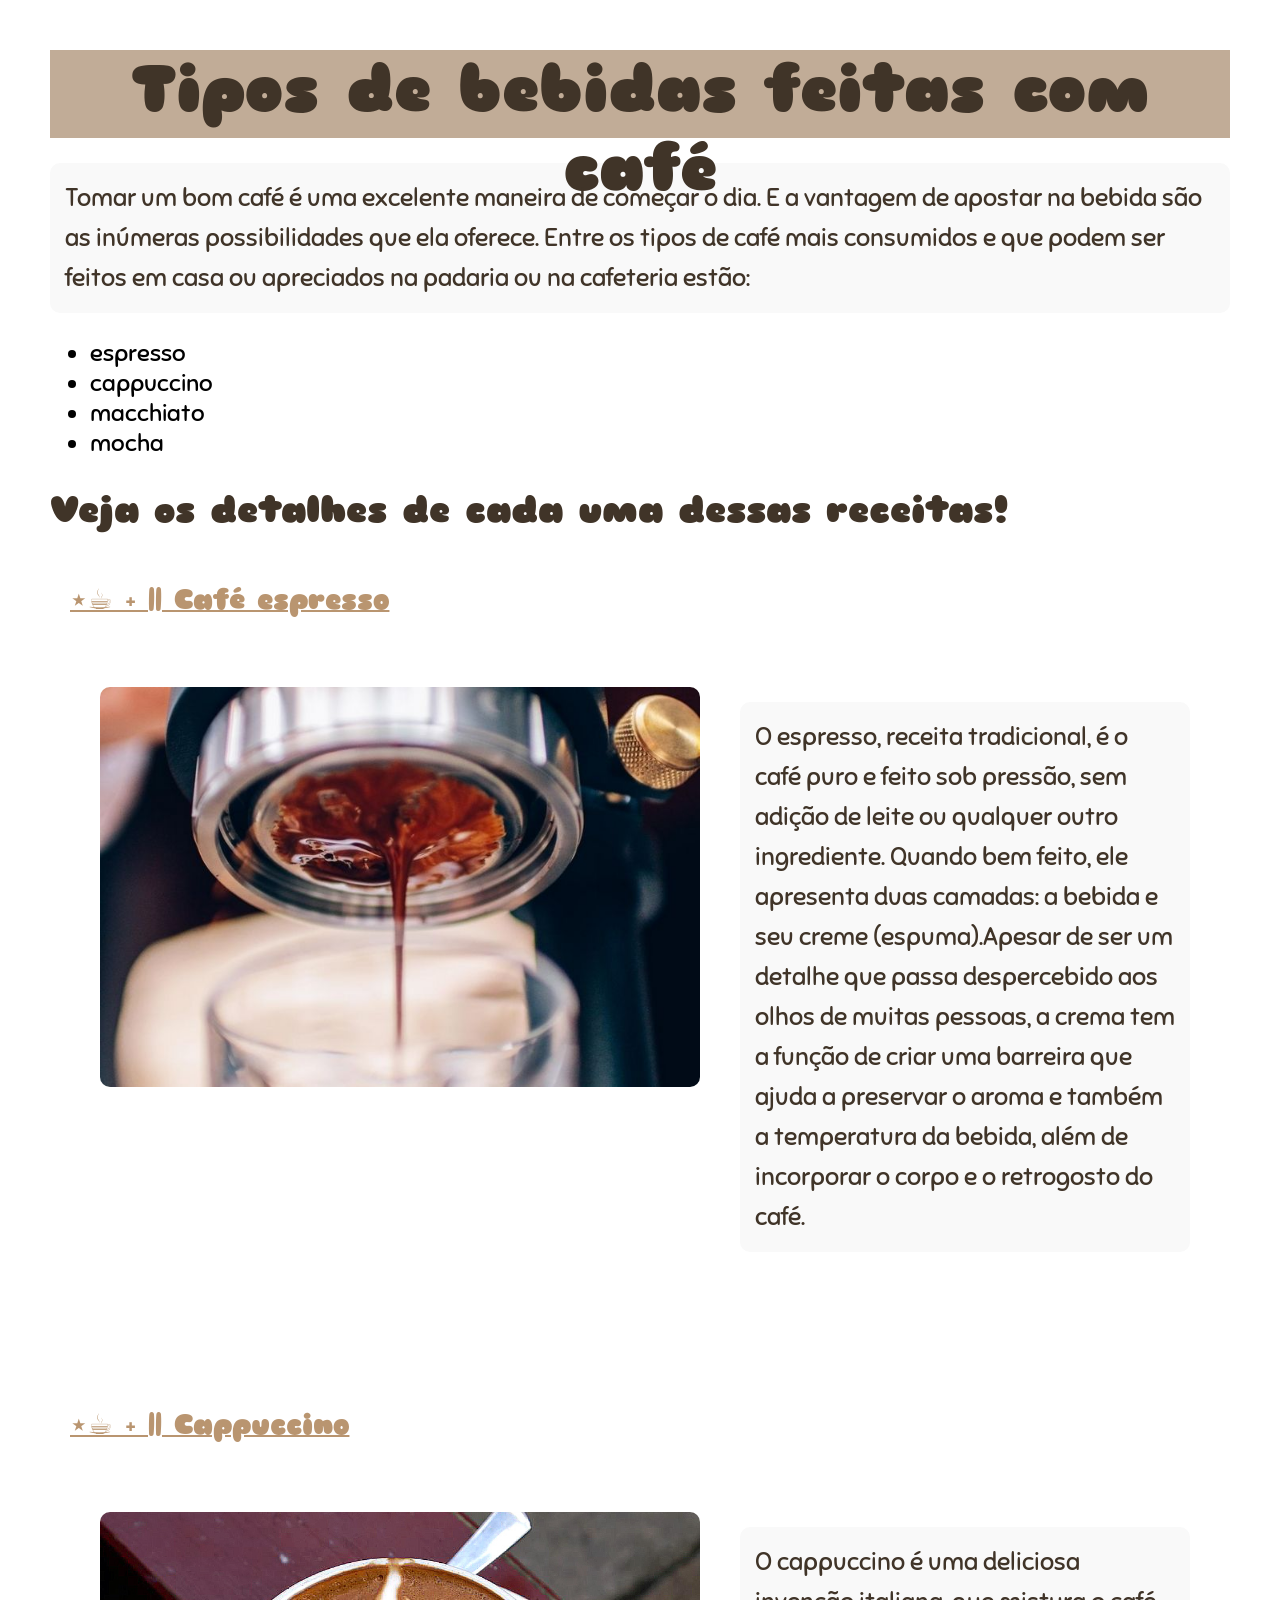
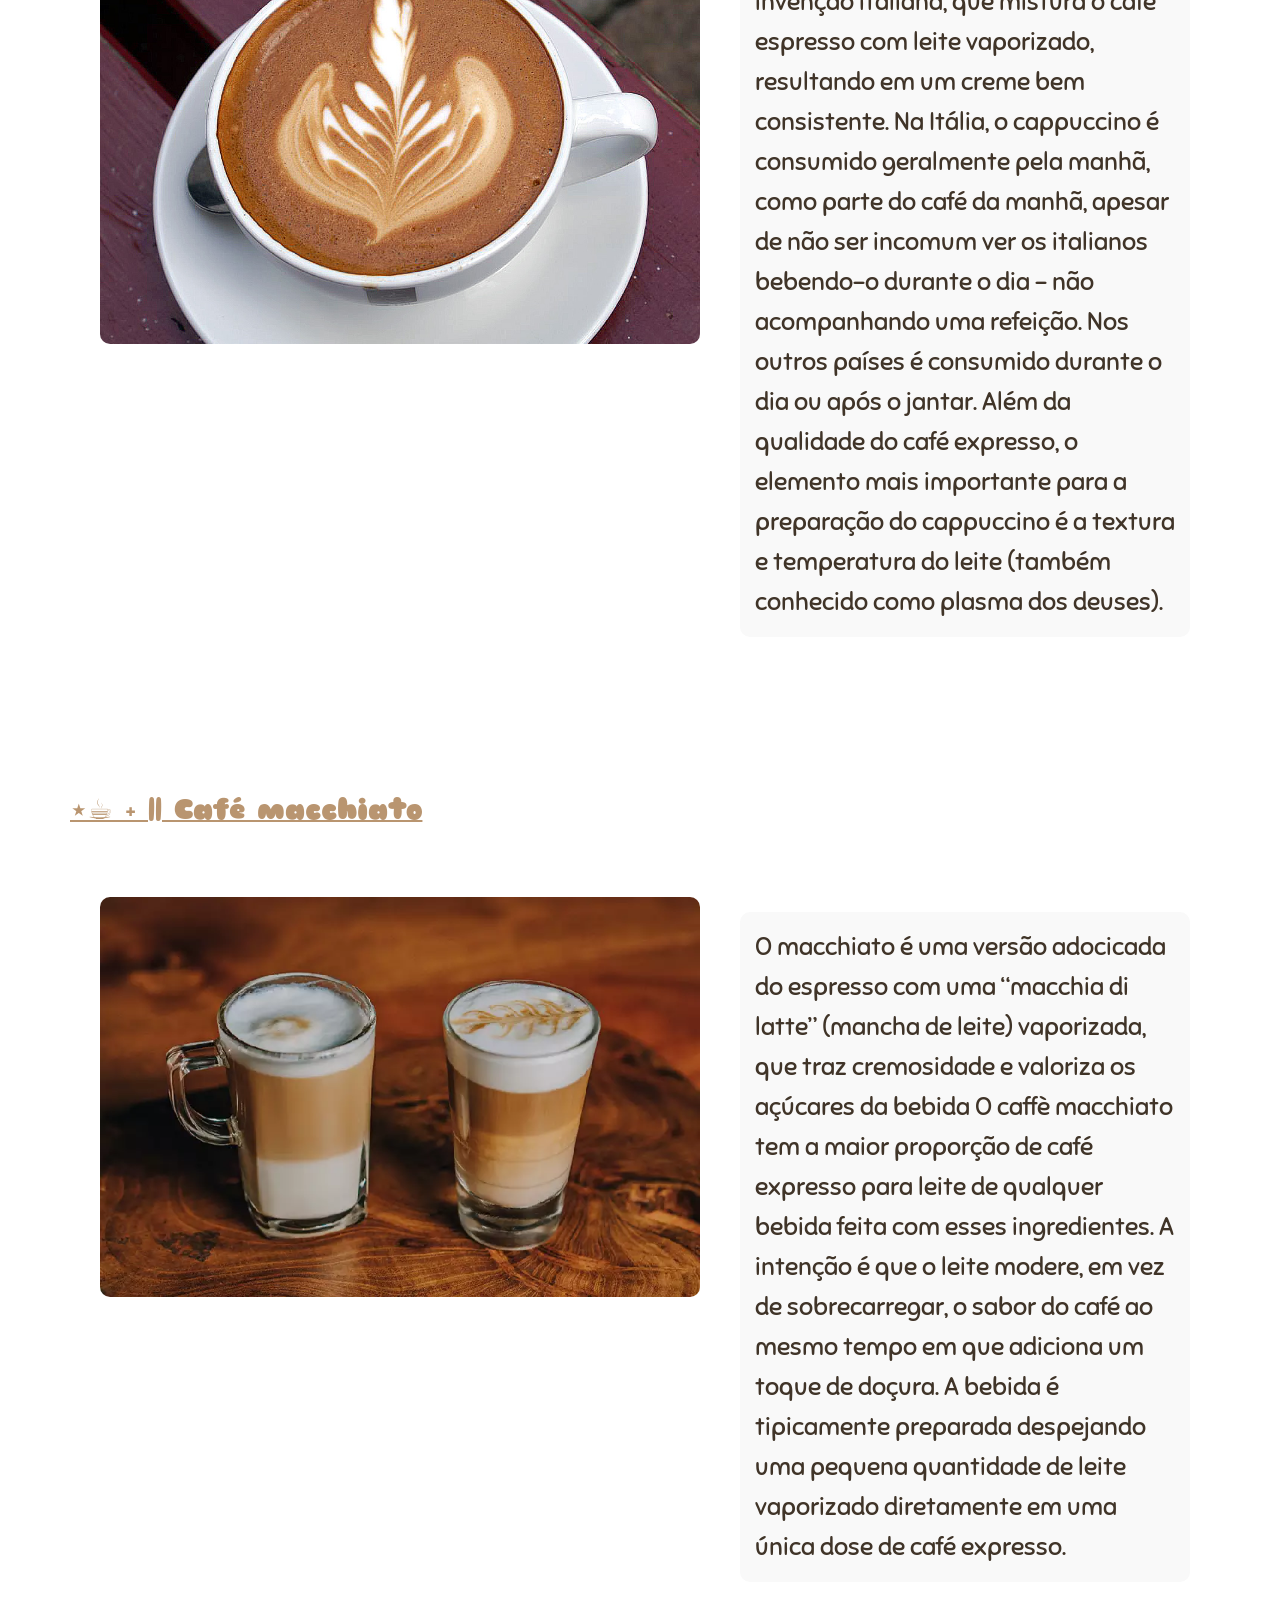
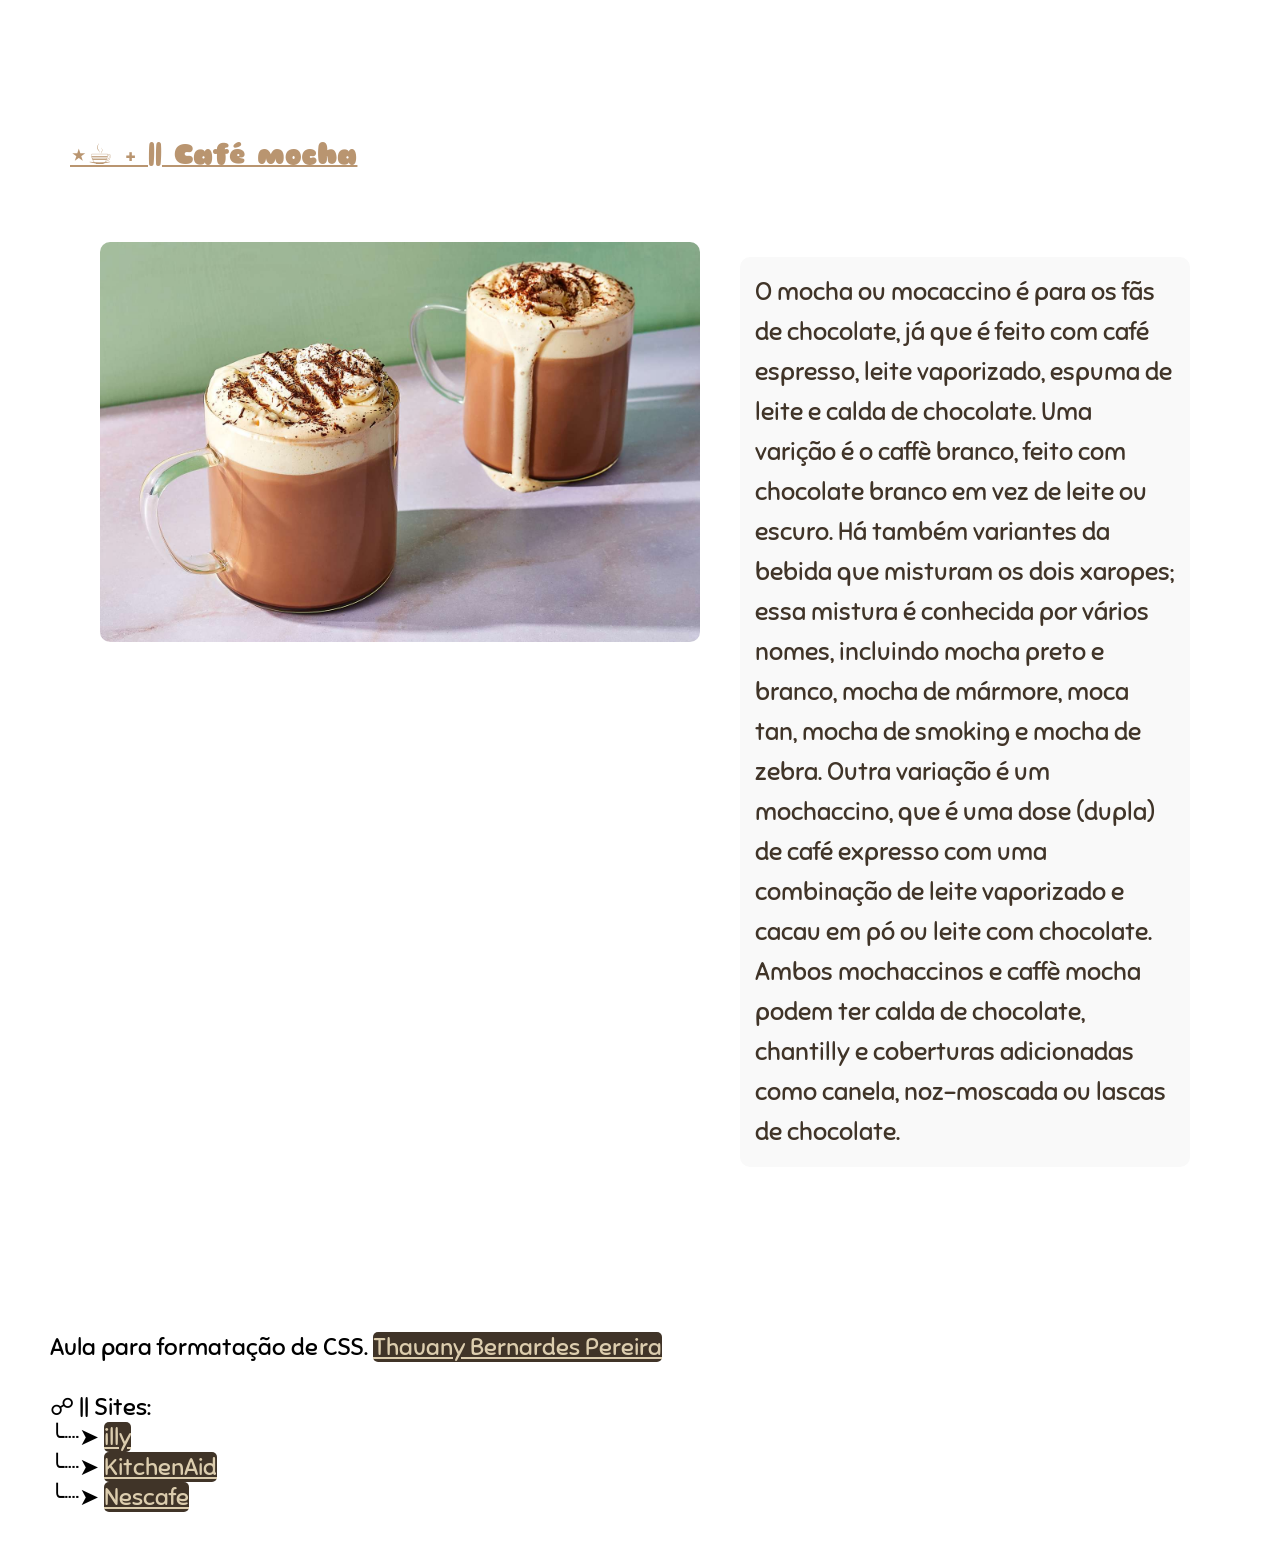
<file: index.html>
<!DOCTYPE html>
<html lang="PT-BR">
    <head>
        <meta charset="UTF-8">
        <meta name="viewport" content="width=device-width, initial-scale=1.0">
        <title>Bebidas feiras com café</title>
            <link  rel="icon" href="img/icon.png">
            <link rel="stylesheet" href="css/style.css">

    </head>

    <body>
        <div class="conteudo-topo">
            <header>
                <h1>Tipos de bebidas feitas com café</h1>
            </header>
        
            <p>Tomar um bom café é uma excelente maneira de começar o dia. E a vantagem de apostar na bebida são as inúmeras possibilidades que ela oferece. Entre os tipos de café mais consumidos e que podem ser feitos em casa ou apreciados na padaria ou na cafeteria estão:</p>

        <ul>
            <li>espresso</li>
            <li>cappuccino</li>
            <li>macchiato</li>
            <li>mocha</li>
        </ul>
        </div>

        <div class="conteudo-principal">
            <h2>Veja os detalhes de cada uma dessas receitas!</h2>
            
            <div class="bebida">
                
                <h3>⋆☕︎ ˖ || Café espresso</h3>
                    <div id="inf-id">
                        <a href="https://www.illy.com/pt-br/cafe/como-fazer/cafe-espresso">
                            <img src="img/espresso.jpg" alt="espresso saindo da máquina">
                        </a>
                            <p>O espresso, receita tradicional, é o café puro e feito sob pressão, sem adição de leite ou qualquer outro ingrediente. Quando bem feito, ele apresenta duas camadas: a bebida e seu creme (espuma).Apesar de ser um detalhe que passa despercebido aos olhos de muitas pessoas, a crema tem a função de criar uma barreira que ajuda a preservar o aroma e também a temperatura da bebida, além de incorporar o corpo e o retrogosto do café.</p>
                    </div>

                <h3>⋆☕︎ ˖ || Cappuccino</h3>
                    <div id="inf-id">
                        <a href="https://www.illy.com/pt-br/cafe/como-fazer/cappuccino">
                            <img src="img/Latte_art.jpg" alt="cappucino com latte art">
                        </a>
                            <p>O cappuccino é uma deliciosa invenção italiana, que mistura o café espresso com leite vaporizado, resultando em um creme bem consistente.  Na Itália, o cappuccino é consumido geralmente pela manhã, como parte do café da manhã, apesar de não ser incomum ver os italianos bebendo-o durante o dia - não acompanhando uma refeição. Nos outros países é consumido durante o dia ou após o jantar.
                            Além da qualidade do café expresso, o elemento mais importante para a preparação do cappuccino é a textura e temperatura do leite (também conhecido como plasma dos deuses).</p>
                </div>


            <h3>⋆☕︎ ˖ || Café macchiato</h3>
                <div id="inf-id">
                    <a href="https://www.kitchenaid.com.br/blog/receitas/bebidas/latte-macchiato-como-fazer-a-bebida-em-casa?srsltid=AfmBOopQp3OV9uogy2Bc-i6OQNmwYzNPdV1JqZNjM8DBEQ2xxI6KhX96">
                        <img src="img/Macchiato.webp" alt="macchiato">
                    </a>
                            <p>O macchiato é uma versão adocicada do espresso com uma “macchia di latte” (mancha de leite) vaporizada, que traz cremosidade e valoriza os açúcares da bebida
                            O caffè macchiato tem a maior proporção de café expresso para leite de qualquer bebida feita com esses ingredientes. A intenção é que o leite modere, em vez de sobrecarregar, o sabor do café ao mesmo tempo em que adiciona um toque de doçura. A bebida é tipicamente preparada despejando uma pequena quantidade de leite vaporizado diretamente em uma única dose de café expresso.</p>


                </div>

            <h3>⋆☕︎ ˖ || Café mocha </h3>
                <div id="inf-id">
                    <a href="https://www.nescafe.com/br/cultura-do-cafe/conhecimento-do-cafe/fazer-mocha">
                        <img src="img/mocha.jpg" alt="mocha">
                    </a>

                            <p>O mocha ou mocaccino é para os fãs de chocolate, já que é feito com café espresso, leite vaporizado, espuma de leite e calda de chocolate.
                            Uma varição é o caffè branco, feito com chocolate branco em vez de leite ou escuro. Há também variantes da bebida que misturam os dois xaropes; essa mistura é conhecida por vários nomes, incluindo mocha preto e branco, mocha de mármore, moca tan, mocha de smoking e mocha de zebra.
                            Outra variação é um mochaccino, que é uma dose (dupla) de café expresso com uma combinação de leite vaporizado e cacau em pó ou leite com chocolate. Ambos mochaccinos e caffè mocha podem ter calda de chocolate, chantilly e coberturas adicionadas como canela, noz-moscada ou lascas de chocolate.</p>
            </div>
        </div>

        <footer>Aula para formatação de CSS. <a class="prt" href="prt2.html" > Thauany Bernardes Pereira </a></footer>

        <br> ☍ || Sites: 
            <br> ╰┈➤ <a href="https://www.illy.com/pt-br"> illy</a>
            <br> ╰┈➤ <a href="https://www.kitchenaid.com.br/blog">KitchenAid</a>
            <br> ╰┈➤ <a href="https://www.nescafe.com/br/">Nescafe</a>
    </body>
</html>
</file>
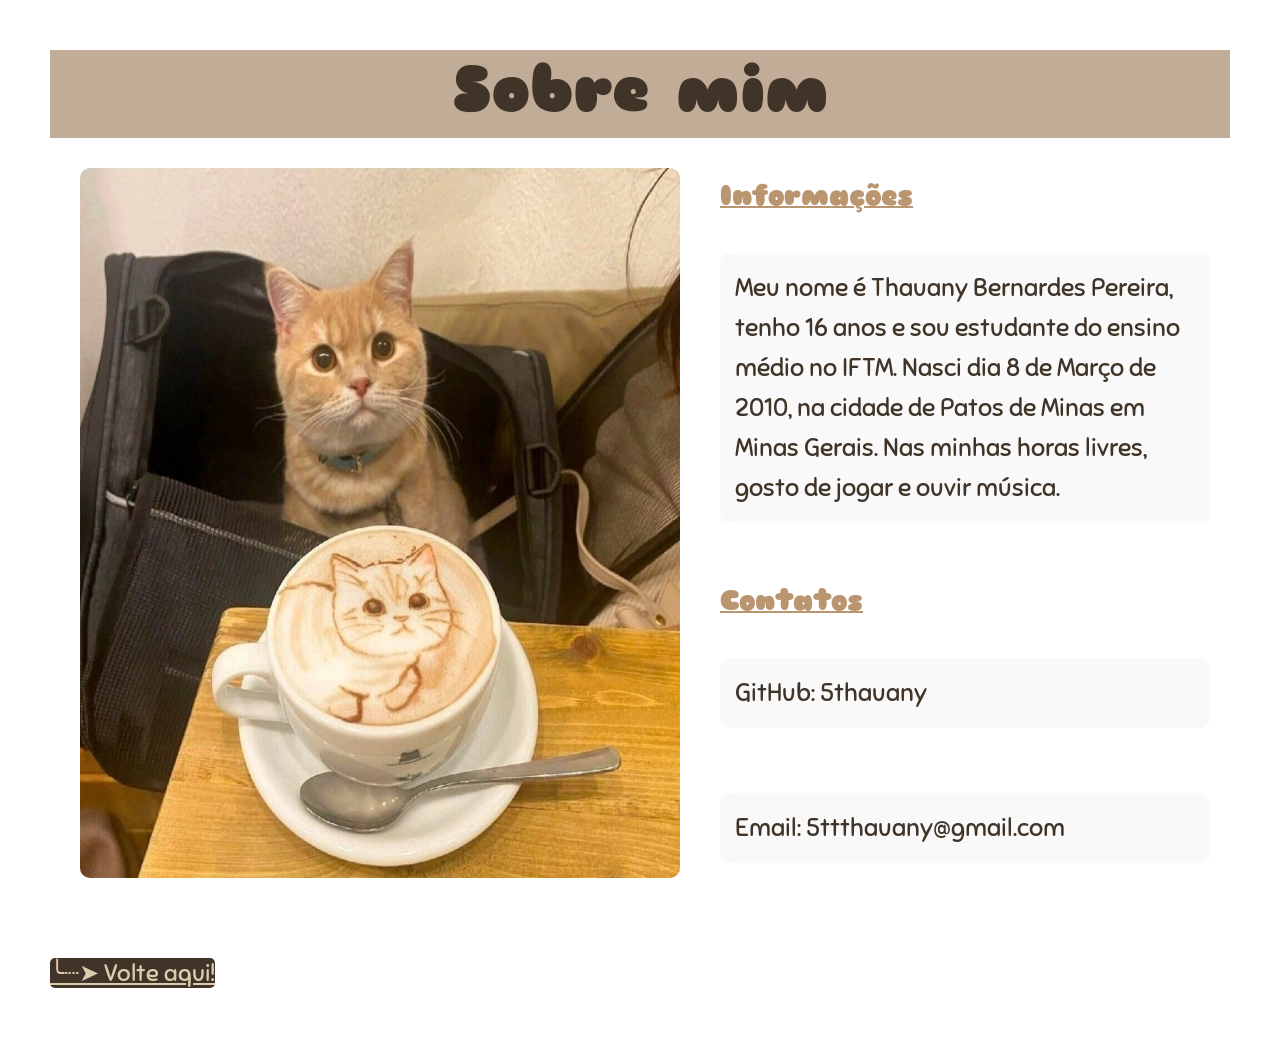
<file: prt2.html>
<!DOCTYPE html>
<html lang="PT-BR">
    <head>
        <meta charset="UTF-8">
        <meta name="viewport" content="width=device-width, initial-scale=1.0">
        <title>Thauany</title>
            <link  rel="icon" href="img/icon.png">
            <link rel="stylesheet" href="css/style.css">

    </head>
<body>
    <header>
        <h1>Sobre mim</h1>
    </header>

    <div id="inf-id">
        <img src="img/gato.jpg" alt="foto de gato">
            <div class="infseu">
                <h3>Informações</h3>
                <p>Meu nome é Thauany Bernardes Pereira, tenho 16 anos e sou estudante do ensino médio no IFTM. 
                Nasci dia 8 de Março de 2010, na cidade de Patos de Minas em Minas Gerais.
                Nas minhas horas livres, gosto de jogar e ouvir música.</p>

                <h3> Contatos</h3>
                <p>GitHub: 5thauany
                <p>Email: 5ttthauany@gmail.com</p>
            </div>
    </div>  

     <footer><a class="prt" href="index.html" > ╰┈➤ Volte aqui! </a></footer>

</body>
</html>
</file>
<file: css/style.css>
@import url('https://fonts.googleapis.com/css2?family=Sniglet&display=swap');

body
    {
        font-family: "Sniglet", system-ui;
        font-weight: 400;
        font-style: normal;
        font-size:x-large;
        margin: 50px;

        background-image: linear-gradient(rgba(249, 249, 249, 0.7)), 
                      url("../img/cafegi.gif");
            background-repeat: no-repeat;
            background-attachment: fixed;
            background-size: cover;
    }

header
    {
        background-color: #c1ac97;
        color:#403428;
            text-align: center;
            font-size: 32px;
            font-weight: 5;
            width: 100%;
            height: 88px;
        top: 60;
    }

table
    {
        width: 100%;
        border-collapse: collapse;
        margin-top: 20px;
    }


h2
    {
        color:#403428;
    }

h3
    {
        text-decoration: underline;
        color:#B99570;
        text-decoration-thickness: 2px;
        flex-direction: column;
        text-align: left;
        margin-top: 20px;
        margin-bottom: 0;
    }

div.bebida
    {
        display: flex;          
        align-items: flex-start; 
        gap: 40px;
        flex-direction: column;
        margin-bottom: 50px;
        padding: 0 20px 20px 20px;

        margin-bottom: 50px;
    }

#inf-id
    {
        display: flex;       
        flex-wrap: wrap; 
        gap: 30px;              
        margin-bottom: 50px;
        padding: 20px;
    }

.infseu
    {
    display: flex;
    flex-direction: column; /* Força um texto para baixo do outro */
    gap: 15px;             /* Cria um espaço entre os parágrafos */
    flex: 1;               /* Faz os textos preencherem o resto da largura */
    }


#inf-id a {
    background-color: transparent; /* Remove o marrom de trás da imagem */
    display: inline-block;        /* Permite que o arredondamento funcione */
    border-radius: 30px;          /* Deixa o link redondinho */
    overflow: hidden;             /* Garante que a imagem não escape da curva */
    line-height: 0;
}

p
    {
        flex: 1;
        font-size: 25px;
        line-height: 1.6;
        background-color: #f9f9f9;
        color:#403428;
        padding: 15px;
        border-radius: 10px;
    }

img
    {
        width: 600px;
        height: auto;
        border-radius: 20px; 
       padding: 10px;
        flex-shrink: 0; 
        margin: 0px;
        overflow: hidden;
    }

a:link
    {
        color: #DCCDAE;
        background-color:#403428;
        border-radius: 5px;
        
    }

a:visited
    {
        color:#403428;
        background-color: #DCCDAE;
        border-radius: 5px;
    }
</file>
